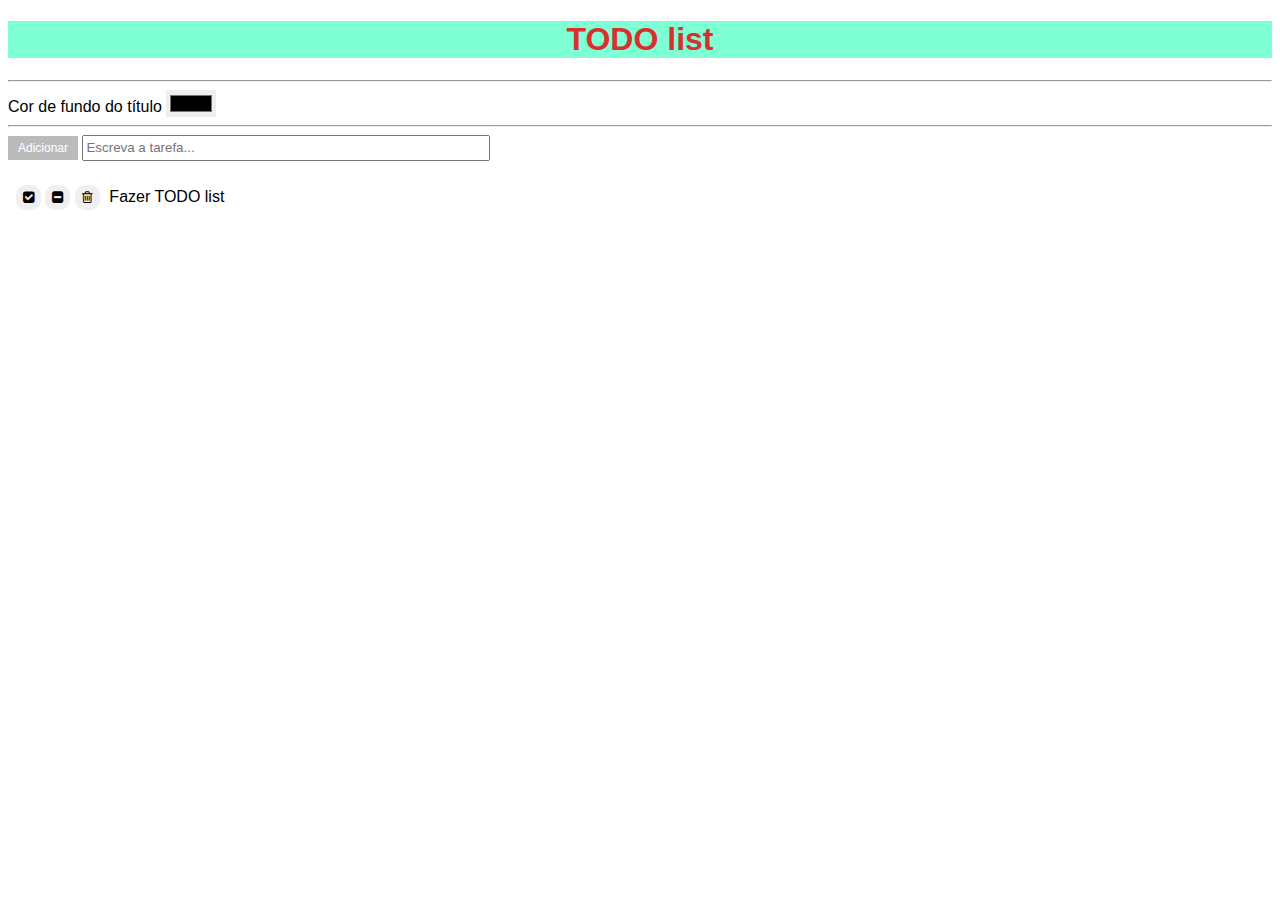
<file: esquentaAngular/index.html>
<!DOCTYPE html>
<html lang="en">
    <!-- Metadados -->
<head>
    <meta charset="UTF-8">
    <meta http-equiv="X-UA-Compatible" content="IE=edge">
    <meta name="viewport" content="width=device-width, initial-scale=1.0">
    <meta name="author" content="Ambrósia Andrade">
    <!-- Nossos ícones -->
    <link rel="stylesheet" href="https://cdnjs.cloudflare.com/ajax/libs/font-awesome/4.7.0/css/font-awesome.min.css">
    <link rel="stylesheet" href="./style.css">
    <title>TODO</title>
</head>
<!-- aqui no body é renderizaado na página -->
<body>

    <h1>TODO list</h1>
    <hr>

    <!-- Parte para configurar -->
    <label for="corDeFundoTitulo" id="labelCorDeFundo">Cor de fundo do título</label>
    <input id="corDeFundoTitulo" type="color" onchange="setBackgroundTitle(value)">

    <hr>
    
    <input type="button" value="Adicionar" id="addTarefa" onclick="adicionarTarefa()">
    <input type="text" id="textoTarefa" placeholder="Escreva a tarefa...">
    
    <ul id="mae">
        <li id="tenteMeTirar">
            <button class="alteracao" onclick="tarefaFeita(this.parentNode)"><i class="fa fa-check-square"></i></button> 
            <button class="alteracao" onclick="tarefaNaoFeita(this.parentNode)"><i class="fa fa-minus-square"></i></button> 
            <button class="alteracao" onclick="removerTarefa(this.parentNode)"><i class="fa fa-trash-o"></i></button> 
            <span>Fazer TODO list</span>
        </li>
    </ul>
    
    <script defer src="./script.js"></script>

    
</body>
</html>
</file>
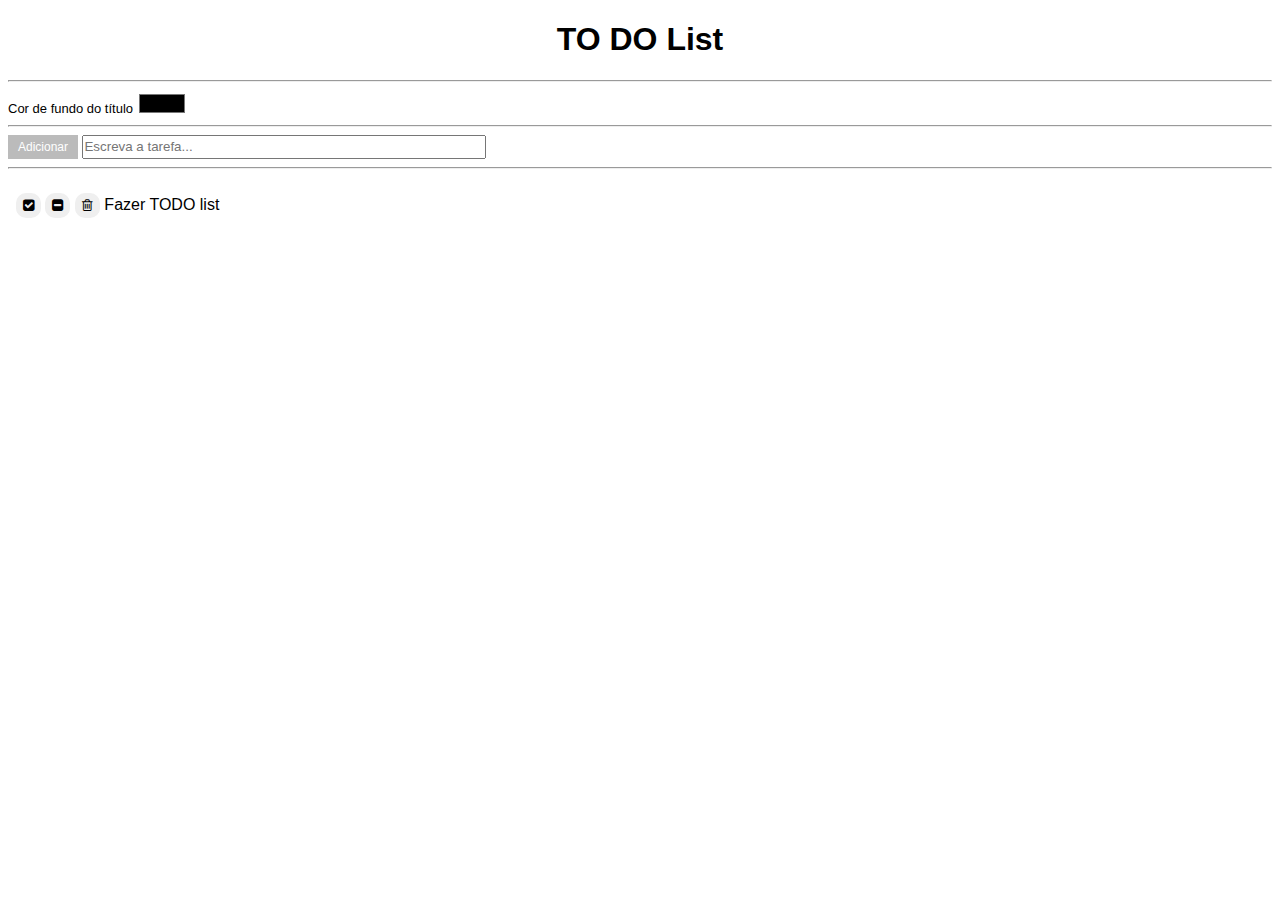
<file: Momento 1/index.html>
<!DOCTYPE html>
<html lang="en">
<head>
    <meta charset="UTF-8">
    <meta http-equiv="X-UA-Compatible" content="IE=edge">
    <meta name="viewport" content="width=device-width, initial-scale=1.0">
    <link rel="stylesheet" href="./style.css">
    
    <!-- Valor Hexadecimal https://www.toptal.com/designers/htmlarrows/ -->
    <link rel="stylesheet" href="https://cdnjs.cloudflare.com/ajax/libs/font-awesome/4.7.0/css/font-awesome.min.css">
    <title>TODO list</title>
</head>
<body>

    <h1>TO DO List</h1>
    
    <hr>

    <label for="corTarefa">Cor de fundo do título</label>
    <input type="color" id="corTarefa" onchange="setCor(value)">
    <!-- HOMEWORK: Altere o código e coloque para o usuário poder escolher a cor do tarefa feita e não feita -->
    
    <hr>

    <input type="button" value="Adicionar" id="addTarefa" onclick="adicionarTarefa()">
    <input type="text" id="textoTarefa" placeholder="Escreva a tarefa...">

    <hr>

    <ul id="tarefas">
        <li>
            <!-- HOMEWORK: Mudar a cor do fundo de acordo com a escolha do usuário -->
            <button class="alteracao" type="button" onclick="tarefaFeita(this.parentNode)">
                <i class="fa fa-check-square"></i>
            </button>
            <button class="alteracao" type="button" onclick="tarefaNaoFeita(this.parentNode)">
                <i class="fa fa-minus-square"></i>
            </button>
            <button class="alteracao" type="button" onclick="removerTarefa(this.parentNode)">
                <i class="fa fa-trash-o"></i>
            </button>
            <span>Fazer TODO list</span>
        </li>
    </ul>

    <!-- EXEMPLO DE addEventListener -->
    <!-- <input type="text" id="eventoTeclado">Teclado</input>
    <input type="text" id="eventoMouse">Mouse</input> -->
 
    <script src="./script.js"></script>
</body>
</html>
</file>
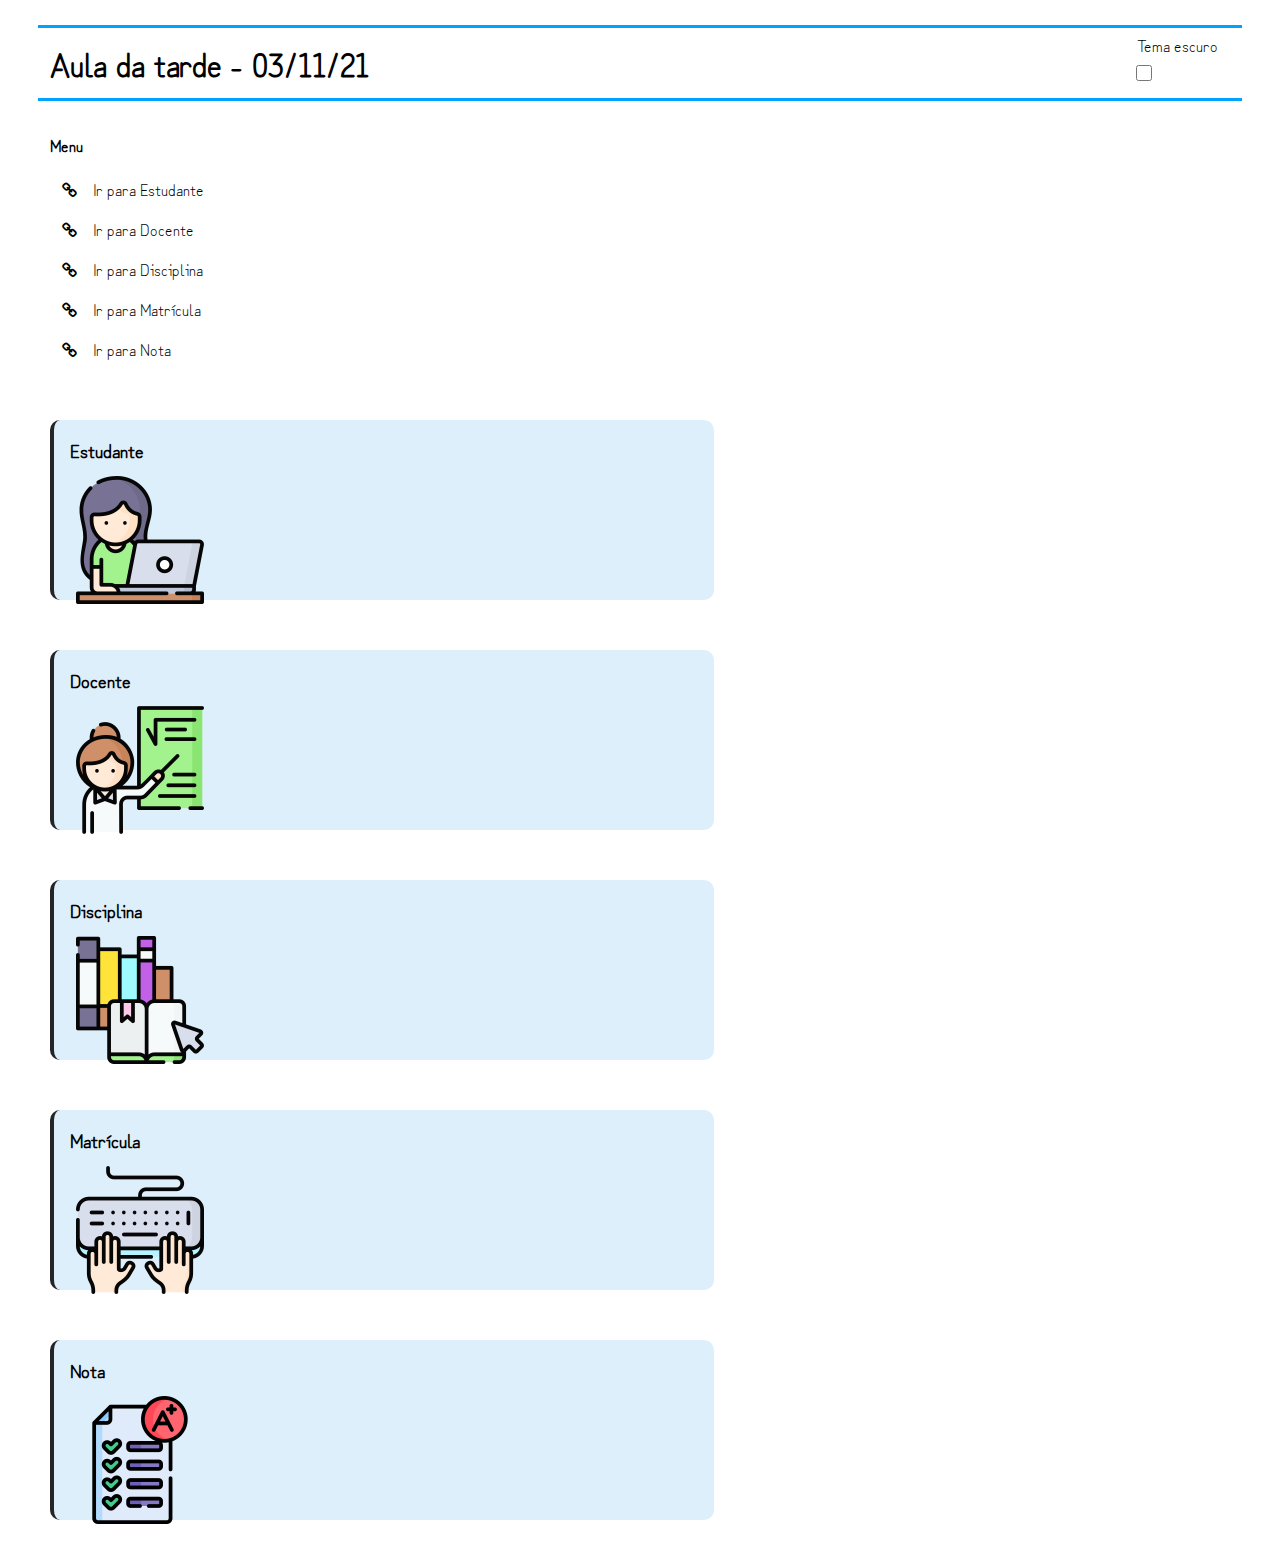
<file: Treinamento ProWay/aula-03.11.21/index.html>
<!DOCTYPE html>
<html lang="en">
  <head>
    <!-- Summarizes the contents of your page for the benefit of users and search engines -->
    <meta charset="UTF-8" />
    <meta
      name="author"
      description="Ambrósia, Alice, Ana Rita, Ana Melo, Evelin, Paula"
    />
    <meta name="keywords" description="Aula prática de HTML e CSS" />
    <meta http-equiv="X-UA-Compatible" content="IE=edge" />
    <meta name="viewport" content="width=device-width, initial-scale=1.0" />
    <link
      rel="stylesheet"
      href="https://cdnjs.cloudflare.com/ajax/libs/font-awesome/4.7.0/css/font-awesome.min.css"
    />
    <link rel="stylesheet" href="./css/style.css" />
    <title>Aula da tarde - 03/11/21</title>
  </head>
  <body>
    <nav>
      <h1>Aula da tarde - 03/11/21</h1>
      <span id="spaceMe"></span>
      <div id="configuracaoTema">
        <label for="night-mode">Tema escuro</label>
        <input
          id="night-mode"
          class="lamp"
          type="checkbox"
          aria-label="night-mode"
        />
      </div>
    </nav>

    <div>
      <!-- aqui vamos ver a linkagem -->
      <h4>Menu</h4>
      <a href="#Estudante"> <i class="fa fa-chain"></i> Ir para Estudante</a
      ><br />
      <a href="#Docente"> <i class="fa fa-chain"></i> Ir para Docente</a><br />
      <a href="#Disciplina"> <i class="fa fa-chain"></i> Ir para Disciplina</a
      ><br />
      <a href="#Matrícula"> <i class="fa fa-chain"></i> Ir para Matrícula</a
      ><br />
      <a href="#Nota"> <i class="fa fa-chain"></i> Ir para Nota</a><br />
    </div>

    <div class="container">
      <ul>
        <li id="Estudante" class="testeNagevacao">
          <h3>Estudante</h3>
          <a href="./html/estudante.html">
            <img src="./img/student-128.png" alt="Estudante" />
          </a>
        </li>

        <li id="Docente" class="testeNagevacao">
          <h3>Docente</h3>
          <a href="./html/docente.html">
            <img src="./img/docente-128.png" alt="Docente" />
          </a>
        </li>
        <li id="Disciplina" class="testeNagevacao">
          <h3>Disciplina</h3>
          <a href="./html/disciplina.html">
            <img src="./img/disciplina-128.png" alt="Disciplina" />
          </a>
        </li>
        <li id="Matrícula" class="testeNagevacao">
          <h3>Matrícula</h3>
          <a href="./html/matricula.html">
            <img src="./img/matricula-128.png" alt="Matrícula" />
          </a>
        </li>
        <li id="Nota" class="testeNagevacao">
          <h3>Nota</h3>
          <a href="./html/nota.html">
            <img src="./img/score-128.png" alt="Nota" />
          </a>
        </li>
      </ul>
    </div>
    <script src="./js/script.js"></script>
  </body>
</html>
</file>
<file: esquentaAngular/style.css>
:root{
    --minhaCor: rgb(219, 47, 47);
}

* {
    font-family: "arial";
}

h1 {
    color: var(--minhaCor);
    text-align: center;
    background-color: aquamarine;
}

ul {
    padding-left: 0px;
}

li {
    list-style-type: none;
    padding: 8px;
}

.alteracao{
    padding: 5px;
    border-radius: 10px;
    border: none;
    width: 25px;
    height: 25px;
    cursor: pointer;
}

span{
    margin-left: 5px;
}

#addTarefa{
    cursor: pointer;
    border: none;
    color: white;
    background-color: #bbb;
    padding: 5px 10px;
    font-size: 12px;
}

#addTarefa:hover{
    background-color: #000;
}

input[type="text"]{
    width: 30em;
    height: 1.5em;
}

input[type="color"]{
    border: none;
}

.realizada {
    background-color: rgb(196,255,239);
}

.naoFeita {
    background-color: rgb(253, 203, 203);
}
</file>
<file: Momento 1/style.css>
h1{
    text-align: center;
}

* {
    font-family: "arial";
    padding: 0;
}

label {
    font-size: small;
}

/* Botão adicionar */
#addTarefa {
    border: none;
    color: white;
    padding: 5px 10px;
    text-align: center;
    text-decoration: none;
    display: inline-block;
    font-size: 12px;
    cursor: pointer;
    background-color: #bbb;
}

#addTarefa:hover {
    background-color: #000;
}


.realizada {
    background-color: rgb(196, 255, 239);
}

.naoFeita {
    background-color: rgb(253, 203, 203);
}

/* Unidades relativas e absolutas no CSS
https://www.w3.org/Style/Examples/007/units.pt_BR.html
*/

input[type="text"]{
    width: 30em;
    height: 1.5em;
}

input[type="color"]{
    border: none;
    border-radius: 5px;
    background-color: white;
}

/* Tamanho dos ícones */
.fa {
    font-size:24px;
}

ul {
    padding-left: none;
}

li {
    padding: 8px;
    list-style-type: none;
}

.alteracao {
    padding: 5px;
    border-radius: 10px;
    border: none;
    width: 25px;
    height: 25px;
    cursor: pointer;
}
</file>
<file: Treinamento ProWay/aula-03.11.21/css/style.css>
@import url("https://fonts.googleapis.com/css2?family=Zen+Kurenaido&display=swap");

* {
  font-family: "Zen Kurenaido", sans-serif;
  margin: 1%;
}

nav {
  border-bottom: 3px solid rgb(0, 162, 255);
  border-top: 3px solid rgb(0, 162, 255);
  /* border-radius: 10px; */
  display: flex;
}

:root {
  --light: rgb(221, 239, 250);
}

.testeNagevacao {
  height: 10em;
  width: 40em;
  border-radius: 10px;
  border-left: 4px solid rgb(37, 37, 37);
}

li {
  margin-top: 50px;
  margin-left: 0px;
  background-color: var(--light);
  padding: 10px;
  list-style-type: none;
  color: black;
}

.night-mode {
  color: white;
  background-color: rgb(31, 29, 30);
}

.night-mode a {
    color: white;
}

.night-mode li {
    color: black;
}

.night-mode .testeNagevacao{
  background-color: white;
  border-left: 4px solid rgb(0, 162, 255);
}

.night-mode nav {
  background-color:rgb(0, 162, 255);
  border-bottom: 3px solid rgb(221, 239, 250);
  border-top: 3px solid rgb(221, 239, 250);
  color: white;
}

input[type="checkbox"] {
  margin-left: 0px;
  margin-top: 8px;
  width: 1.2em;
  height: 1.2em;
}

a {
  text-decoration: none;
  color: black;
}

ul {
  padding-left: 0px;
}

div {
  margin-top: 2em;
}

#spaceMe {
  flex-grow: 1;
}

#configuracaoTema{
  margin: 5px;
}
</file>
